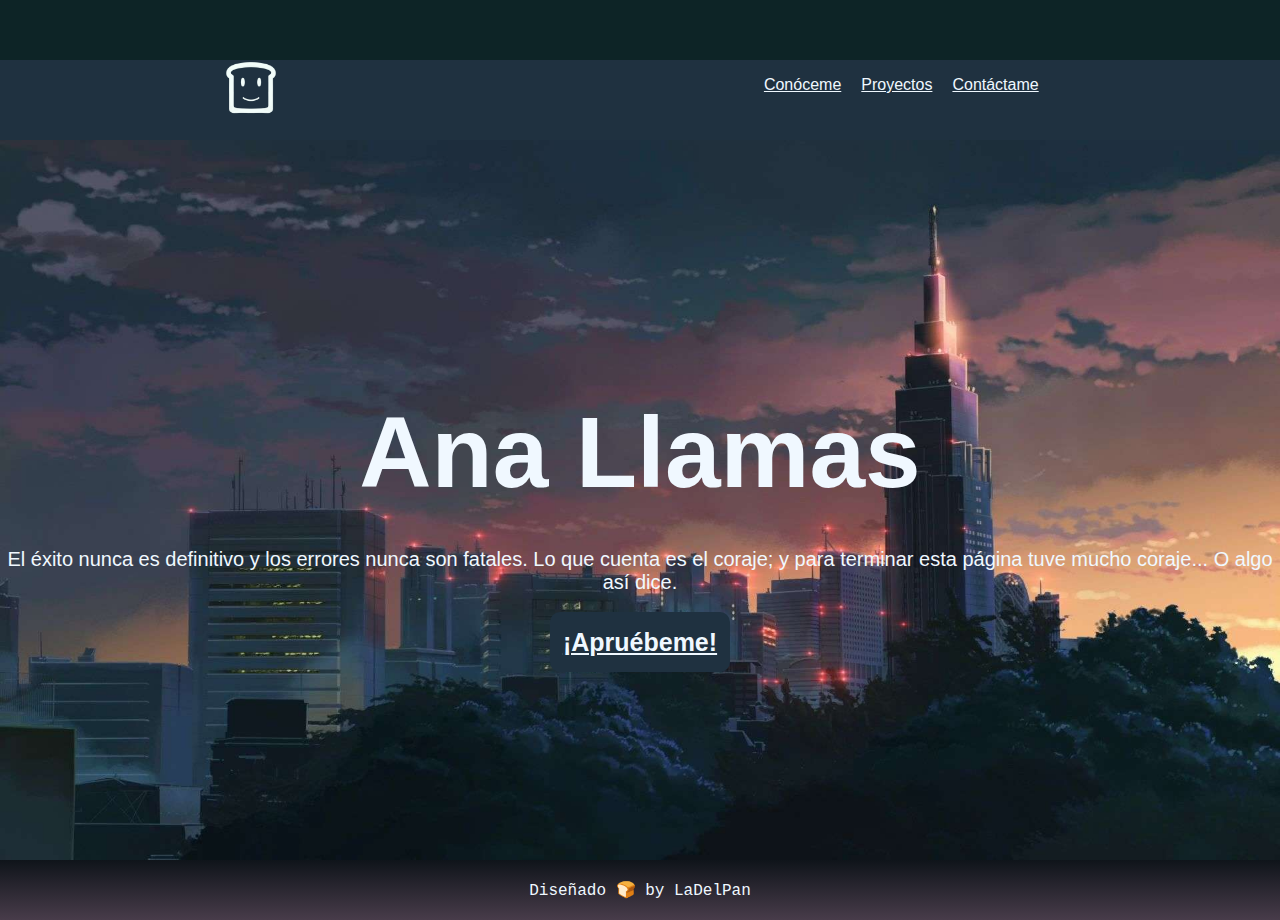
<file: index.html>
<!DOCTYPE html>
<html lang="en">
<head>
    <meta charset="UTF-8">
    <meta http-equiv="X-UA-Compatible" content="IE=edge">
    <meta name="viewport" content="width=device-width,initial-sacle=1.0">
    <link rel="stylesheet" href="estilos.css">
    <link rel="stylesheet" href="https://use.fontawesome.com/releases/v5.15.3/css/all.css" integrity="sha384-SZXxX4whJ79/gErwcOYf+zWLeJdY/qpuqC4cAa9rOGUstPomtqpuNWT9wdPEn2fk" crossorigin="anonymous">
    <title>Inicio</title>
</head>
<body>

    <header>
        <section class="encabezado-redes-sociales">
            <a href="https://www.youtube.com/channel/UCm7-NSAFg7fxj3n1i2jLgYw" target="_blank"><i class="fab fa-youtube"></i></a>
            <a href="https://twitter.com/p4nYm3rm3l4d4" target="_blank"><i class="fab fa-twitter"></i></a>
            
        </section>

        <nav>
            <section class="nav-imagen-logo">
                <a href="index.html"><img src="logo.png"></a>
            </section>

            <section class="nav-menu">
                <ul class="nav-menu-ul">
                    <li><a href="conoceme.html">Conóceme</a></li>
                    <li><a href="proyectos.html">Proyectos</a></li>
                    <li><a href="contactos.html">Contáctame</a></li>
                </ul>
            </section>
        </nav>
    </header>

    <main class="main">
        <section class="main-section">
            <h1>Ana Llamas</h1>
            <br>
            <p>El éxito nunca es definitivo y los errores nunca son fatales. Lo que cuenta es el coraje; y para terminar esta página tuve mucho coraje... O algo así dice.</p>
            <br>
            <button><a href="conoceme.html">¡Apruébeme!</a></button>

        </section>
        
    </main>

    <footer class="footer">
        <div class="pie-pagina">
            <p>Diseñado &#127838 by LaDelPan</p>
        </div>
    
    </footer>


</body>
</html>
</file>
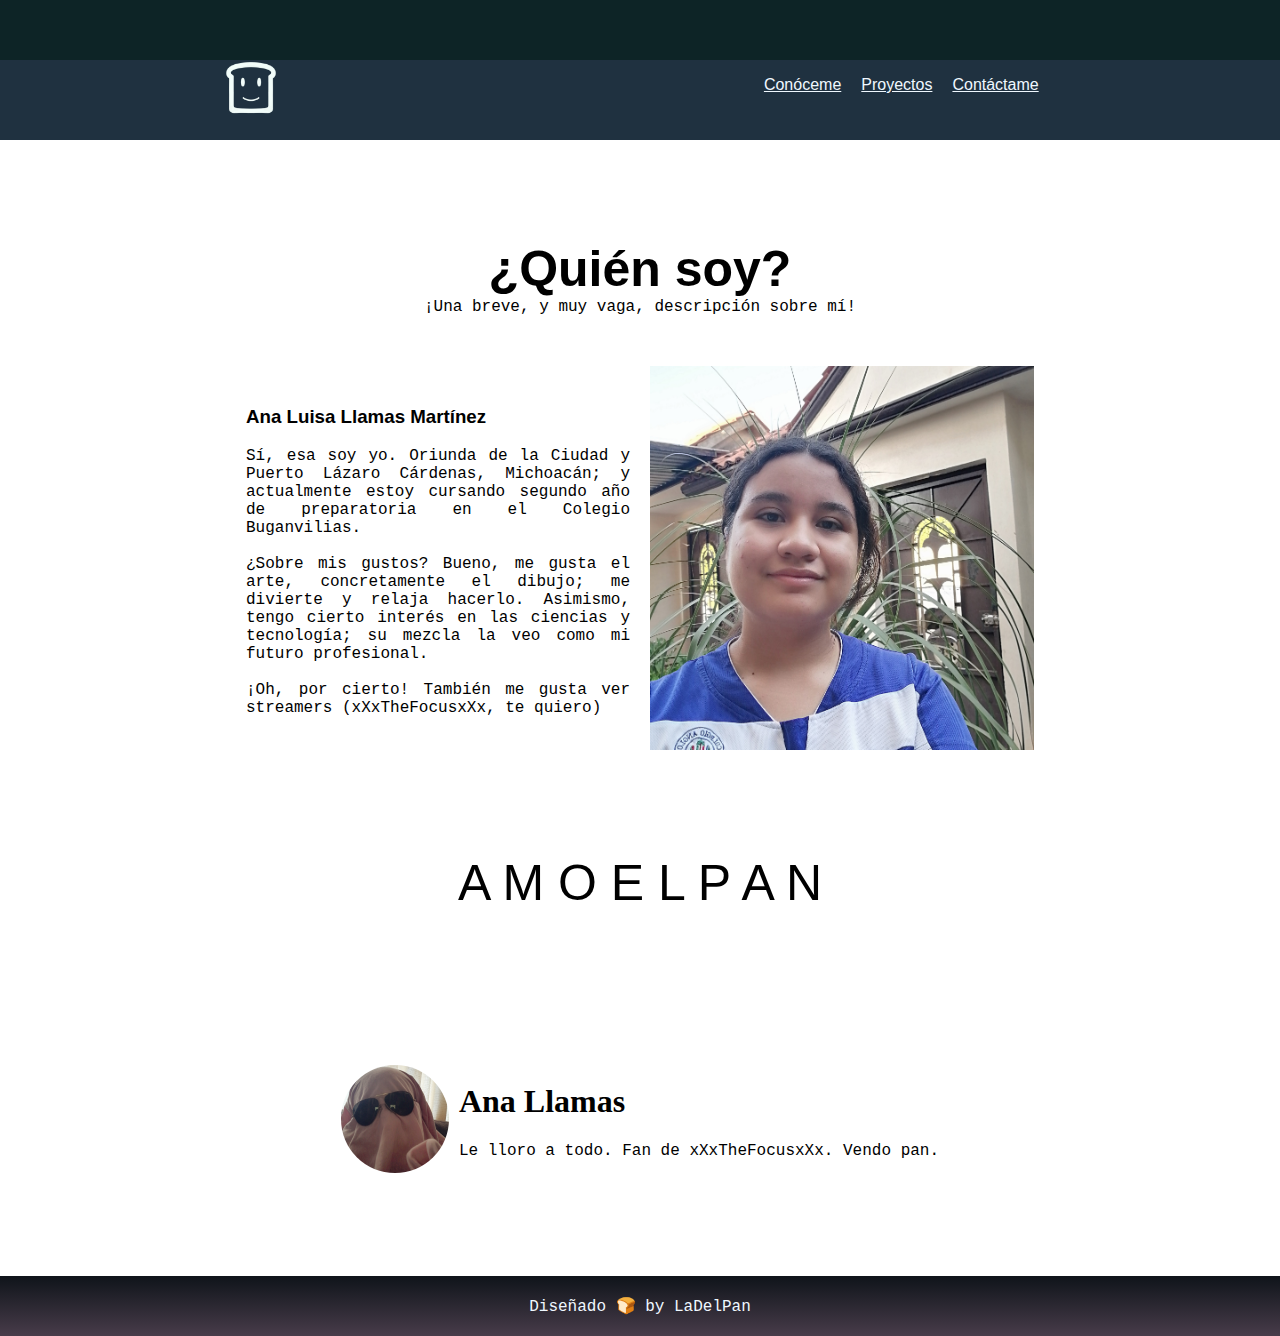
<file: conoceme.html>
<!DOCTYPE html>
<html lang="en">
<head>
    <meta charset="UTF-8">
    <meta http-equiv="X-UA-Compatible" content="IE=edge">
    <meta name="viewport" content="width=device-width,initial-sacle=1.0">
    <link rel="stylesheet" href="estilos.css">
    <link rel="stylesheet" href="https://use.fontawesome.com/releases/v5.15.3/css/all.css" integrity="sha384-SZXxX4whJ79/gErwcOYf+zWLeJdY/qpuqC4cAa9rOGUstPomtqpuNWT9wdPEn2fk" crossorigin="anonymous">
    <title>Conoceme</title>
</head>
<body>

    <header>
        <section class="encabezado-redes-sociales">
            <a href="https://www.youtube.com/channel/UCm7-NSAFg7fxj3n1i2jLgYw" target="_blank"><i class="fab fa-youtube"></i></a>
            <a href="https://twitter.com/p4nYm3rm3l4d4" target="_blank"><i class="fab fa-twitter"></i></a>
            
        </section>

        <nav>
            <section class="nav-imagen-logo">
                <a href="index.html"><img src="logo.png"></a>
            </section>

            <section class="nav-menu">
                <ul class="nav-menu-ul">
                    <li><a href="conoceme.html">Conóceme</a></li>
                    <li><a href="proyectos.html">Proyectos</a></li>
                    <li><a href="contactos.html">Contáctame</a></li>
                </ul>
            </section>
        </nav>
    </header>

    <section class="blog-titulo">
        <h1>¿Quién soy?</h1>
        <p>¡Una breve, y muy vaga, descripción sobre mí!</p>
    </section>

   <section class="blog-cuerpo">
       <article class="blog-contenido">
           <h3>Ana Luisa Llamas Martínez</h3>
           <p>Sí, esa soy yo. Oriunda de la Ciudad y Puerto Lázaro Cárdenas, Michoacán; y actualmente estoy cursando segundo año de preparatoria en el Colegio Buganvilias.<br><br>¿Sobre mis gustos? Bueno, me gusta el arte, concretamente el dibujo; me divierte y relaja hacerlo. Asimismo, tengo cierto interés en las ciencias y tecnología; su mezcla la veo como mi futuro profesional. <br><br>¡Oh, por cierto! También me gusta ver streamers (xXxTheFocusxXx, te quiero)</p>
       </article>

       <article class="blog-imagen">
           <img src="imagen_conoceme.jpg" alt="">
       </article>
   </section>

   <section class="blog-texto">
       <p>A M O   E L   P A N</p>
   </section>

   <main class="blog-autor">
       <img src="imagen_conoceme_autor.jpg">
       <section>
        <h1>Ana Llamas</h1>
        <p>Le lloro a todo. Fan de xXxTheFocusxXx. Vendo pan.</p>
       </section>
   </main>


    <footer class="footer">
        <div class="pie-pagina">
            <p>Diseñado &#127838 by LaDelPan</p>
        </div>
    
    </footer>


</body>
</html>
</file>
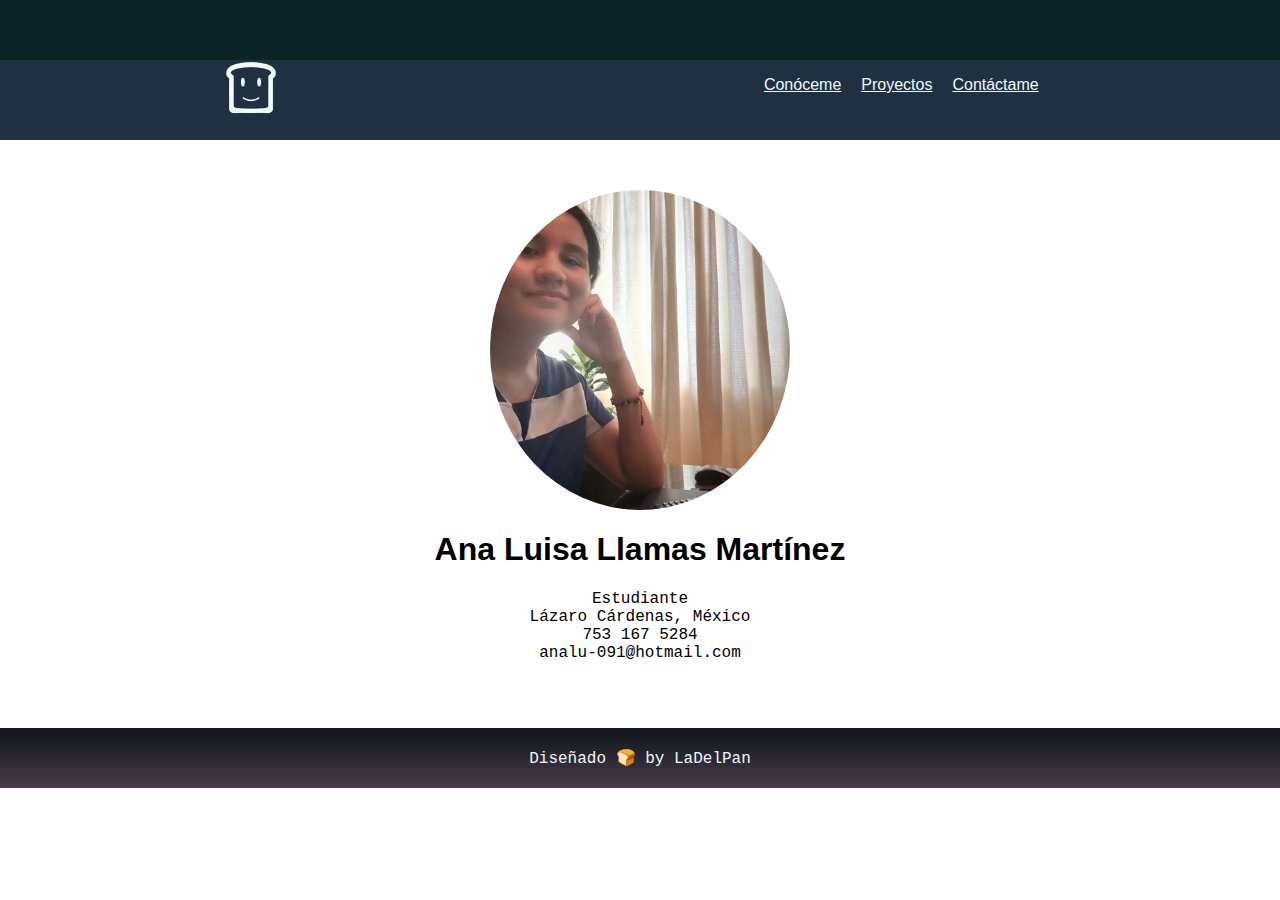
<file: contactos.html>
<!DOCTYPE html>
<html lang="en">
<head>
    <meta charset="UTF-8">
    <meta http-equiv="X-UA-Compatible" content="IE=edge">
    <meta name="viewport" content="width=device-width,initial-sacle=1.0">
    <link rel="stylesheet" href="estilos.css">
    <link rel="stylesheet" href="https://use.fontawesome.com/releases/v5.15.3/css/all.css" integrity="sha384-SZXxX4whJ79/gErwcOYf+zWLeJdY/qpuqC4cAa9rOGUstPomtqpuNWT9wdPEn2fk" crossorigin="anonymous">
    <title>Contactos</title>
</head>
<body>

    <header>
        <section class="encabezado-redes-sociales">
            <a href="https://www.youtube.com/channel/UCm7-NSAFg7fxj3n1i2jLgYw" target="_blank"><i class="fab fa-youtube"></i></a>
            <a href="https://twitter.com/p4nYm3rm3l4d4" target="_blank"><i class="fab fa-twitter"></i></a>
        </section>

        <nav>
            <section class="nav-imagen-logo">
                <a href="index.html"><img src="logo.png"></a>
            </section>

            <section class="nav-menu">
                <ul class="nav-menu-ul">
                    <li><a href="conoceme.html">Conóceme</a></li>
                    <li><a href="proyectos.html">Proyectos</a></li>
                    <li><a href="contactos.html">Contáctame</a></li>
                </ul>
            </section>
        </nav>
    </header>

   <main class= "contactame-main">
       <img src="imagen_contactame.jpg">
    
       <section class="contactame-datos">
           <h1>Ana Luisa Llamas Martínez</h1>
           <p>Estudiante <br> Lázaro Cárdenas, México <br> 753 167 5284 <br> analu-091@hotmail.com</p>
       </section>

       <section class="contactame-redes">
        <a href="https://www.youtube.com/channel/UCm7-NSAFg7fxj3n1i2jLgYw" target="_blank"><i class="fab fa-youtube"></i></a>
        <a href="https://twitter.com/p4nYm3rm3l4d4" target="_blank"><i class="fab fa-twitter"></i></a>
       </section>
   </main>

   

    <footer class="footer">
        <div class="pie-pagina">
            <p>Diseñado &#127838 by LaDelPan</p>
        </div>
    
    </footer>


</body>
</html>
</file>
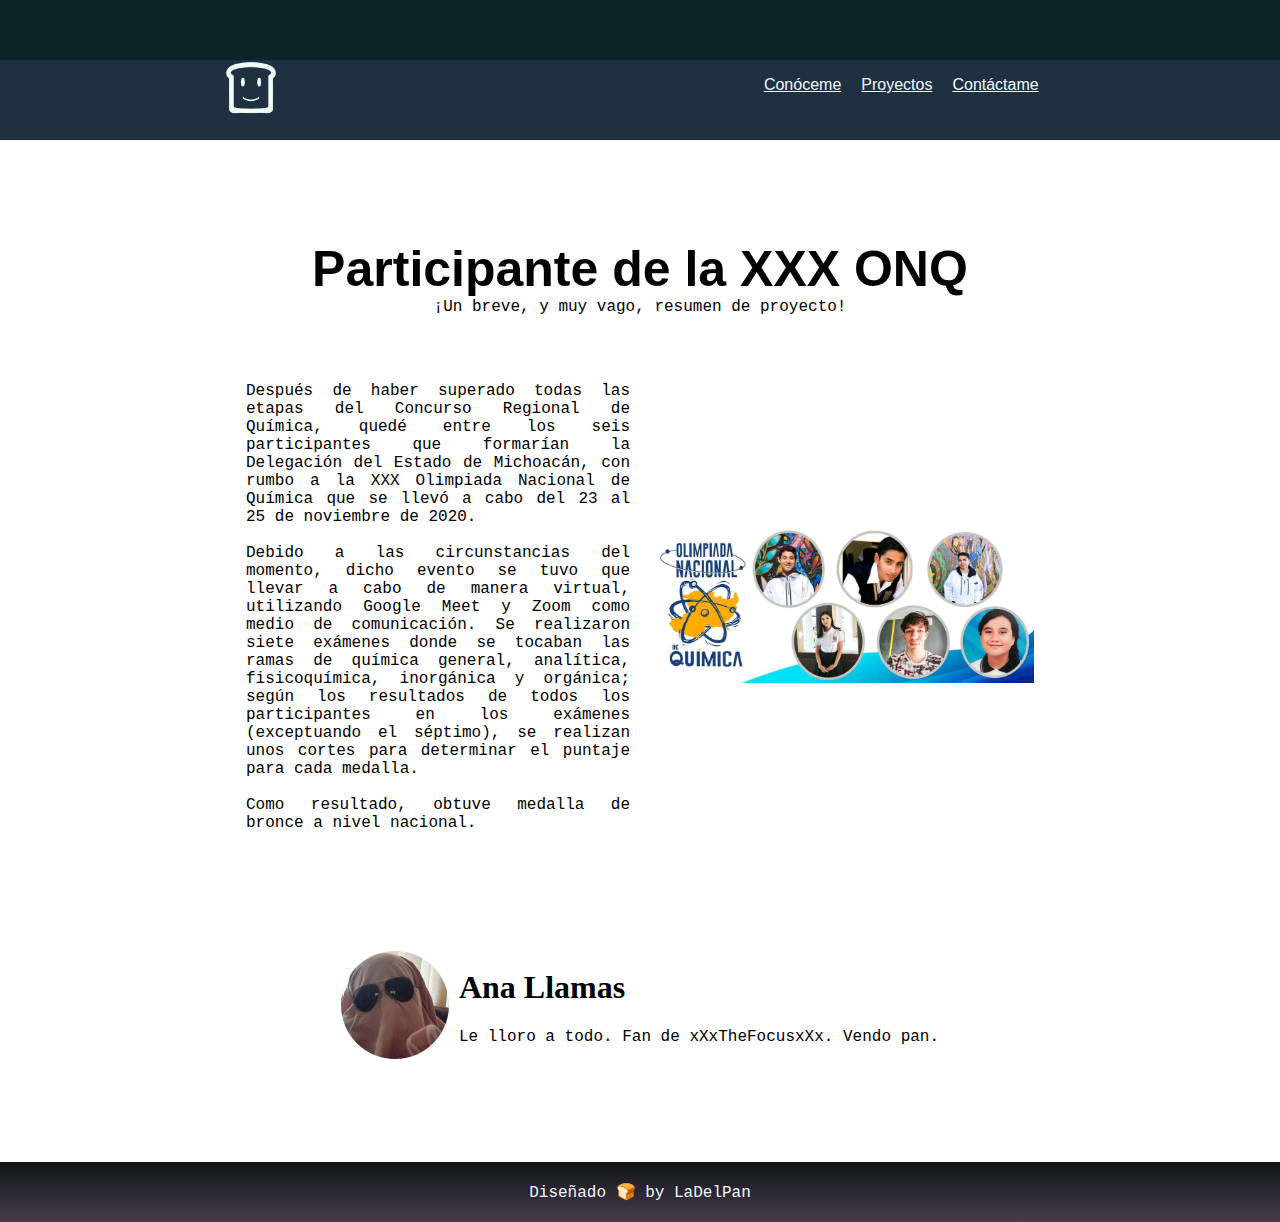
<file: proyecto1.html>
<!DOCTYPE html>
<html lang="en">
<head>
    <meta charset="UTF-8">
    <meta http-equiv="X-UA-Compatible" content="IE=edge">
    <meta name="viewport" content="width=device-width,initial-sacle=1.0">
    <link rel="stylesheet" href="estilos.css">
    <link rel="stylesheet" href="https://use.fontawesome.com/releases/v5.15.3/css/all.css" integrity="sha384-SZXxX4whJ79/gErwcOYf+zWLeJdY/qpuqC4cAa9rOGUstPomtqpuNWT9wdPEn2fk" crossorigin="anonymous">
    <title>Proyecto</title>
</head>
<body>

    <header>
        <section class="encabezado-redes-sociales">
            <a href="https://www.youtube.com/channel/UCm7-NSAFg7fxj3n1i2jLgYw" target="_blank"><i class="fab fa-youtube"></i></a>
            <a href="https://twitter.com/p4nYm3rm3l4d4" target="_blank"><i class="fab fa-twitter"></i></a>
            
        </section>

        <nav>
            <section class="nav-imagen-logo">
                <a href="index.html"><img src="logo.png"></a>
            </section>

            <section class="nav-menu">
                <ul class="nav-menu-ul">
                    <li><a href="conoceme.html">Conóceme</a></li>
                    <li><a href="proyectos.html">Proyectos</a></li>
                    <li><a href="contactos.html">Contáctame</a></li>
                </ul>
            </section>
        </nav>
    </header>

    <section class="blog-titulo">
        <h1>Participante de la XXX ONQ </h1>
        <p>¡Un breve, y muy vago, resumen de proyecto!</p>
    </section>

   <section class="blog-cuerpo">
       <article class="blog-contenido">
           <p>Después de haber superado todas las etapas del Concurso Regional de Química, quedé entre los seis participantes que formarían la Delegación del Estado de Michoacán, con rumbo a la XXX Olimpiada Nacional de Química que se llevó a cabo del 23 al 25 de noviembre de 2020.<br><br>Debido a las circunstancias del momento, dicho evento se tuvo que llevar a cabo de manera virtual, utilizando Google Meet y Zoom como medio de comunicación. Se realizaron siete exámenes donde se tocaban las ramas de química general, analítica, fisicoquímica, inorgánica y orgánica; según los resultados de todos los participantes en los exámenes (exceptuando el séptimo), se realizan unos cortes para determinar el puntaje para cada medalla.<br><br>Como resultado, obtuve medalla de bronce a nivel nacional.</p>
       </article>

       <article class="blog-imagen">
           <img src="imagen_proyecto1_1.jpg" alt="">
       </article>
   </section>


   <main class="blog-autor">
       <img src="imagen_conoceme_autor.jpg">
       <section>
        <h1>Ana Llamas</h1>
        <p>Le lloro a todo. Fan de xXxTheFocusxXx. Vendo pan.</p>
       </section>
   </main>


    <footer class="footer">
        <div class="pie-pagina">
            <p>Diseñado &#127838 by LaDelPan</p>
        </div>
    
    </footer>


</body>
</html>
</file>
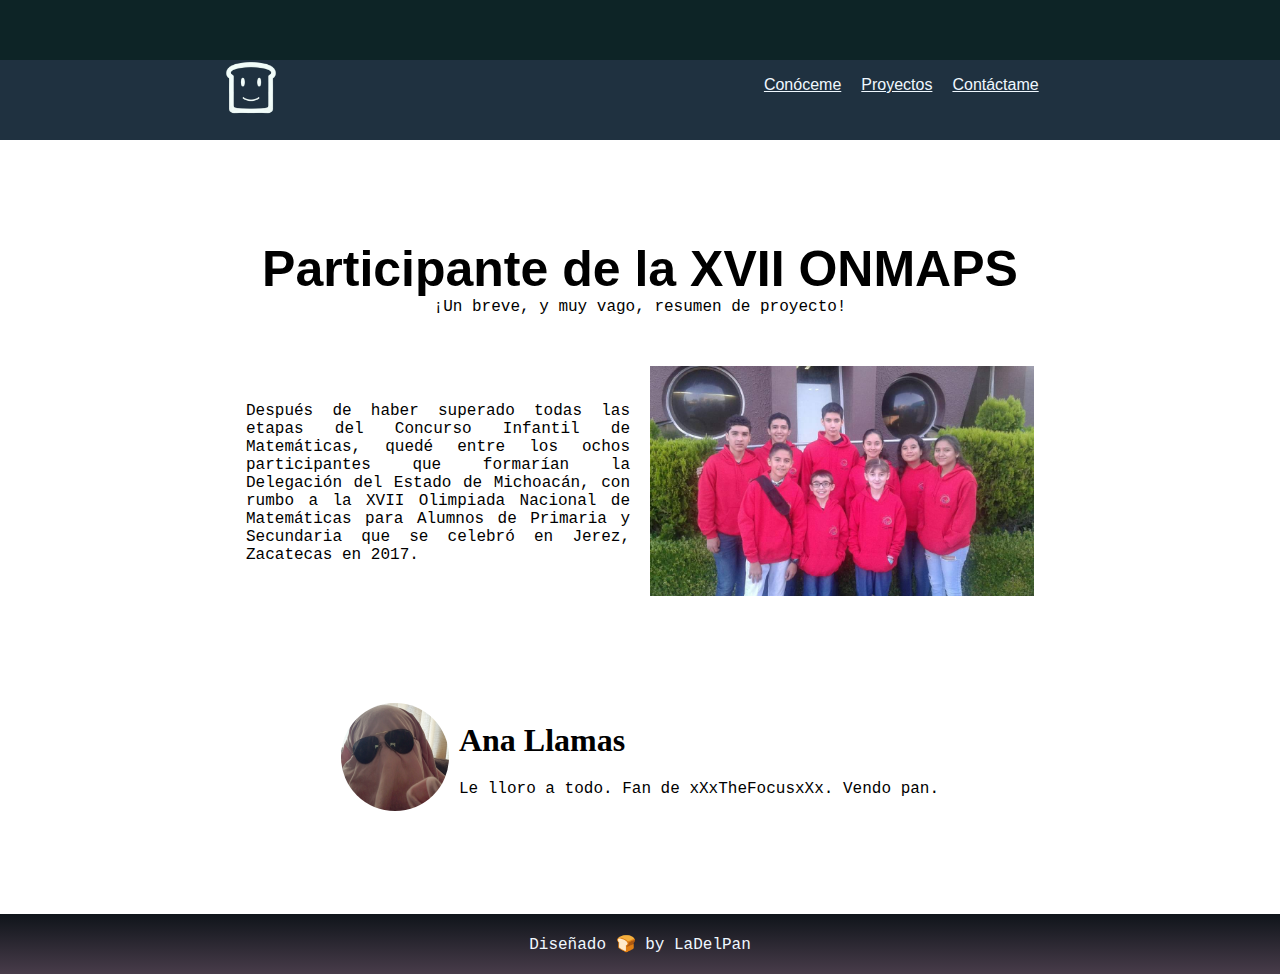
<file: proyecto2.html>
<!DOCTYPE html>
<html lang="en">
<head>
    <meta charset="UTF-8">
    <meta http-equiv="X-UA-Compatible" content="IE=edge">
    <meta name="viewport" content="width=device-width,initial-sacle=1.0">
    <link rel="stylesheet" href="estilos.css">
    <link rel="stylesheet" href="https://use.fontawesome.com/releases/v5.15.3/css/all.css" integrity="sha384-SZXxX4whJ79/gErwcOYf+zWLeJdY/qpuqC4cAa9rOGUstPomtqpuNWT9wdPEn2fk" crossorigin="anonymous">
    <title>Proyecto</title>
</head>
<body>

    <header>
        <section class="encabezado-redes-sociales">
            <a href="https://www.youtube.com/channel/UCm7-NSAFg7fxj3n1i2jLgYw" target="_blank"><i class="fab fa-youtube"></i></a>
            <a href="https://twitter.com/p4nYm3rm3l4d4" target="_blank"><i class="fab fa-twitter"></i></a>
            
        </section>

        <nav>
            <section class="nav-imagen-logo">
                <a href="index.html"><img src="logo.png"></a>
            </section>

            <section class="nav-menu">
                <ul class="nav-menu-ul">
                    <li><a href="conoceme.html">Conóceme</a></li>
                    <li><a href="proyectos.html">Proyectos</a></li>
                    <li><a href="contactos.html">Contáctame</a></li>
                </ul>
            </section>
        </nav>
    </header>

    <section class="blog-titulo">
        <h1>Participante de la XVII ONMAPS </h1>
        <p>¡Un breve, y muy vago, resumen de proyecto!</p>
    </section>

   <section class="blog-cuerpo">
       <article class="blog-contenido">
           <p>Después de haber superado todas las etapas del Concurso Infantil de Matemáticas, quedé entre los ochos participantes que formarían la Delegación del Estado de Michoacán, con rumbo a la XVII Olimpiada Nacional de Matemáticas para Alumnos de Primaria y Secundaria que se celebró en Jerez, Zacatecas en 2017.</p>
       </article>

       <article class="blog-imagen">
           <img src="imagen_proyecto2_1.jpg" alt="">
       </article>
   </section>


   <main class="blog-autor">
       <img src="imagen_conoceme_autor.jpg">
       <section>
        <h1>Ana Llamas</h1>
        <p>Le lloro a todo. Fan de xXxTheFocusxXx. Vendo pan.</p>
       </section>
   </main>


    <footer class="footer">
        <div class="pie-pagina">
            <p>Diseñado &#127838 by LaDelPan</p>
        </div>
    
    </footer>


</body>
</html>
</file>
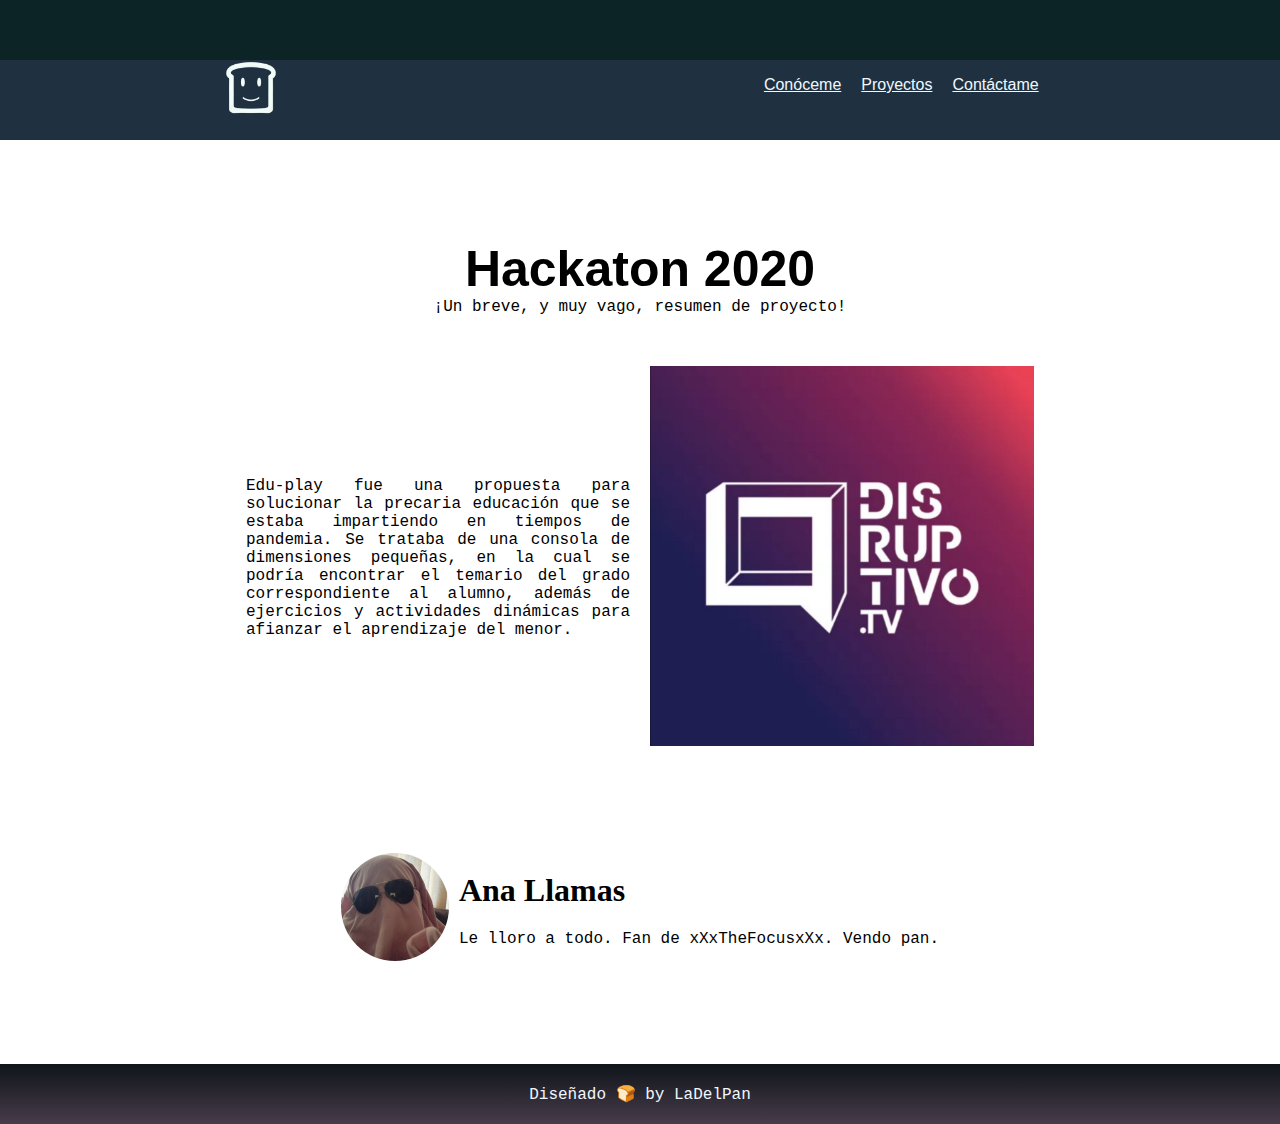
<file: proyecto3.html>
<!DOCTYPE html>
<html lang="en">
<head>
    <meta charset="UTF-8">
    <meta http-equiv="X-UA-Compatible" content="IE=edge">
    <meta name="viewport" content="width=device-width,initial-sacle=1.0">
    <link rel="stylesheet" href="estilos.css">
    <link rel="stylesheet" href="https://use.fontawesome.com/releases/v5.15.3/css/all.css" integrity="sha384-SZXxX4whJ79/gErwcOYf+zWLeJdY/qpuqC4cAa9rOGUstPomtqpuNWT9wdPEn2fk" crossorigin="anonymous">
    <title>Proyecto</title>
</head>
<body>

    <header>
        <section class="encabezado-redes-sociales">
            <a href="https://www.youtube.com/channel/UCm7-NSAFg7fxj3n1i2jLgYw" target="_blank"><i class="fab fa-youtube"></i></a>
            <a href="https://twitter.com/p4nYm3rm3l4d4" target="_blank"><i class="fab fa-twitter"></i></a>
            
        </section>

        <nav>
            <section class="nav-imagen-logo">
                <a href="index.html"><img src="logo.png"></a>
            </section>

            <section class="nav-menu">
                <ul class="nav-menu-ul">
                    <li><a href="conoceme.html">Conóceme</a></li>
                    <li><a href="proyectos.html">Proyectos</a></li>
                    <li><a href="contactos.html">Contáctame</a></li>
                </ul>
            </section>
        </nav>
    </header>

    <section class="blog-titulo">
        <h1>Hackaton 2020</h1>
        <p>¡Un breve, y muy vago, resumen de proyecto!</p>
    </section>

   <section class="blog-cuerpo">
       <article class="blog-contenido">
           <p>Edu-play fue una propuesta para solucionar la precaria educación que se estaba impartiendo en tiempos de pandemia. Se trataba de una consola de dimensiones pequeñas, en la cual se podría encontrar el temario del grado correspondiente al alumno, además de ejercicios y actividades dinámicas para afianzar el aprendizaje del menor. </p>
       </article>

       <article class="blog-imagen">
           <img src="imagen_proyecto3.jpg" alt="">
       </article>
   </section>


   <main class="blog-autor">
       <img src="imagen_conoceme_autor.jpg">
       <section>
        <h1>Ana Llamas</h1>
        <p>Le lloro a todo. Fan de xXxTheFocusxXx. Vendo pan.</p>
       </section>
   </main>


    <footer class="footer">
        <div class="pie-pagina">
            <p>Diseñado &#127838 by LaDelPan</p>
        </div>
    
    </footer>


</body>
</html>
</file>
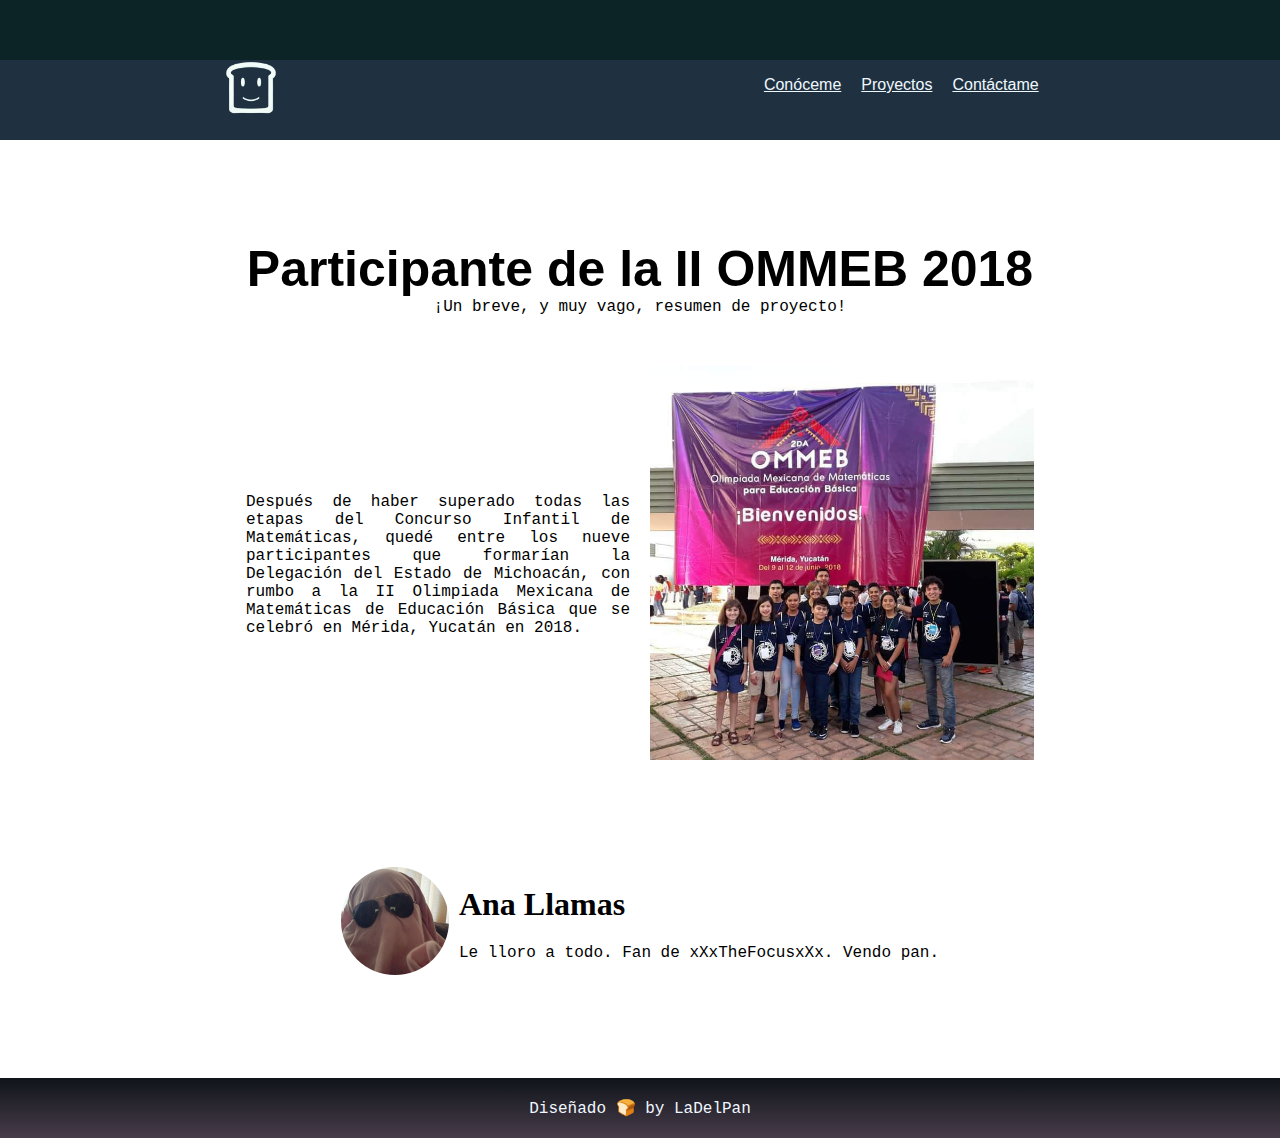
<file: proyecto4.html>
<!DOCTYPE html>
<html lang="en">
<head>
    <meta charset="UTF-8">
    <meta http-equiv="X-UA-Compatible" content="IE=edge">
    <meta name="viewport" content="width=device-width,initial-sacle=1.0">
    <link rel="stylesheet" href="estilos.css">
    <link rel="stylesheet" href="https://use.fontawesome.com/releases/v5.15.3/css/all.css" integrity="sha384-SZXxX4whJ79/gErwcOYf+zWLeJdY/qpuqC4cAa9rOGUstPomtqpuNWT9wdPEn2fk" crossorigin="anonymous">
    <title>Proyecto</title>
</head>
<body>

    <header>
        <section class="encabezado-redes-sociales">
            <a href="https://www.youtube.com/channel/UCm7-NSAFg7fxj3n1i2jLgYw" target="_blank"><i class="fab fa-youtube"></i></a>
            <a href="https://twitter.com/p4nYm3rm3l4d4" target="_blank"><i class="fab fa-twitter"></i></a>
            
        </section>

        <nav>
            <section class="nav-imagen-logo">
                <a href="index.html"><img src="logo.png"></a>
            </section>

            <section class="nav-menu">
                <ul class="nav-menu-ul">
                    <li><a href="conoceme.html">Conóceme</a></li>
                    <li><a href="proyectos.html">Proyectos</a></li>
                    <li><a href="contactos.html">Contáctame</a></li>
                </ul>
            </section>
        </nav>
    </header>

    <section class="blog-titulo">
        <h1>Participante de la II OMMEB 2018</h1>
        <p>¡Un breve, y muy vago, resumen de proyecto!</p>
    </section>

   <section class="blog-cuerpo">
       <article class="blog-contenido">
           <p>Después de haber superado todas las etapas del Concurso Infantil de Matemáticas, quedé entre los nueve participantes que formarían la Delegación del Estado de Michoacán, con rumbo a la II Olimpiada Mexicana de Matemáticas de Educación Básica que se celebró en Mérida, Yucatán en 2018.</p>
       </article>

       <article class="blog-imagen">
           <img src="imagen_proyecto4_1.jpg" alt="">
       </article>
   </section>


   <main class="blog-autor">
       <img src="imagen_conoceme_autor.jpg">
       <section>
        <h1>Ana Llamas</h1>
        <p>Le lloro a todo. Fan de xXxTheFocusxXx. Vendo pan.</p>
       </section>
   </main>


    <footer class="footer">
        <div class="pie-pagina">
            <p>Diseñado &#127838 by LaDelPan</p>
        </div>
    
    </footer>


</body>
</html>
</file>
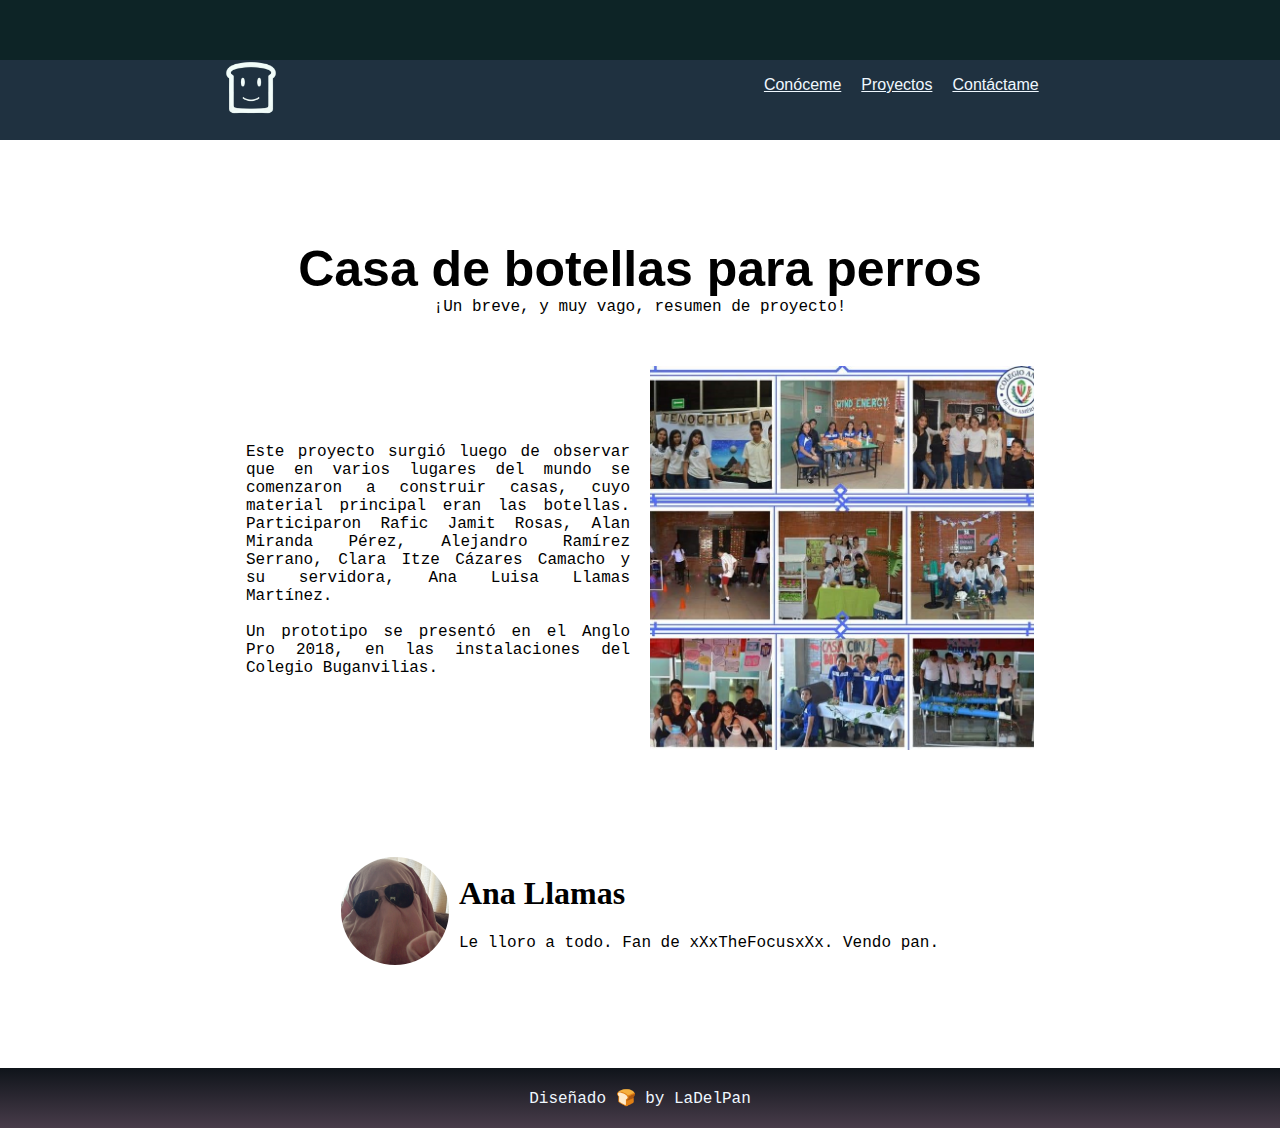
<file: proyecto5.html>
<!DOCTYPE html>
<html lang="en">
<head>
    <meta charset="UTF-8">
    <meta http-equiv="X-UA-Compatible" content="IE=edge">
    <meta name="viewport" content="width=device-width,initial-sacle=1.0">
    <link rel="stylesheet" href="estilos.css">
    <link rel="stylesheet" href="https://use.fontawesome.com/releases/v5.15.3/css/all.css" integrity="sha384-SZXxX4whJ79/gErwcOYf+zWLeJdY/qpuqC4cAa9rOGUstPomtqpuNWT9wdPEn2fk" crossorigin="anonymous">
    <title>Proyecto</title>
</head>
<body>

    <header>
        <section class="encabezado-redes-sociales">
            <a href="https://www.youtube.com/channel/UCm7-NSAFg7fxj3n1i2jLgYw" target="_blank"><i class="fab fa-youtube"></i></a>
            <a href="https://twitter.com/p4nYm3rm3l4d4" target="_blank"><i class="fab fa-twitter"></i></a>
            
        </section>

        <nav>
            <section class="nav-imagen-logo">
                <a href="index.html"><img src="logo.png"></a>
            </section>

            <section class="nav-menu">
                <ul class="nav-menu-ul">
                    <li><a href="conoceme.html">Conóceme</a></li>
                    <li><a href="proyectos.html">Proyectos</a></li>
                    <li><a href="contactos.html">Contáctame</a></li>
                </ul>
            </section>
        </nav>
    </header>

    <section class="blog-titulo">
        <h1>Casa de botellas para perros</h1>
        <p>¡Un breve, y muy vago, resumen de proyecto!</p>
    </section>

   <section class="blog-cuerpo">
       <article class="blog-contenido">
           <p>Este proyecto surgió luego de observar que en varios lugares del mundo se comenzaron a construir casas, cuyo material principal eran las botellas. Participaron Rafic Jamit Rosas, Alan Miranda Pérez, Alejandro Ramírez Serrano, Clara Itze Cázares Camacho y su servidora, Ana Luisa Llamas Martínez.<br><br>Un prototipo se presentó en el Anglo Pro 2018, en las instalaciones del Colegio Buganvilias. </p>
       </article>

       <article class="blog-imagen">
           <img src="imagen_proyecto5.jpg" alt="">
       </article>
   </section>


   <main class="blog-autor">
       <img src="imagen_conoceme_autor.jpg">
       <section>
        <h1>Ana Llamas</h1>
        <p>Le lloro a todo. Fan de xXxTheFocusxXx. Vendo pan.</p>
       </section>
   </main>


    <footer class="footer">
        <div class="pie-pagina">
            <p>Diseñado &#127838 by LaDelPan</p>
        </div>
    
    </footer>


</body>
</html>
</file>
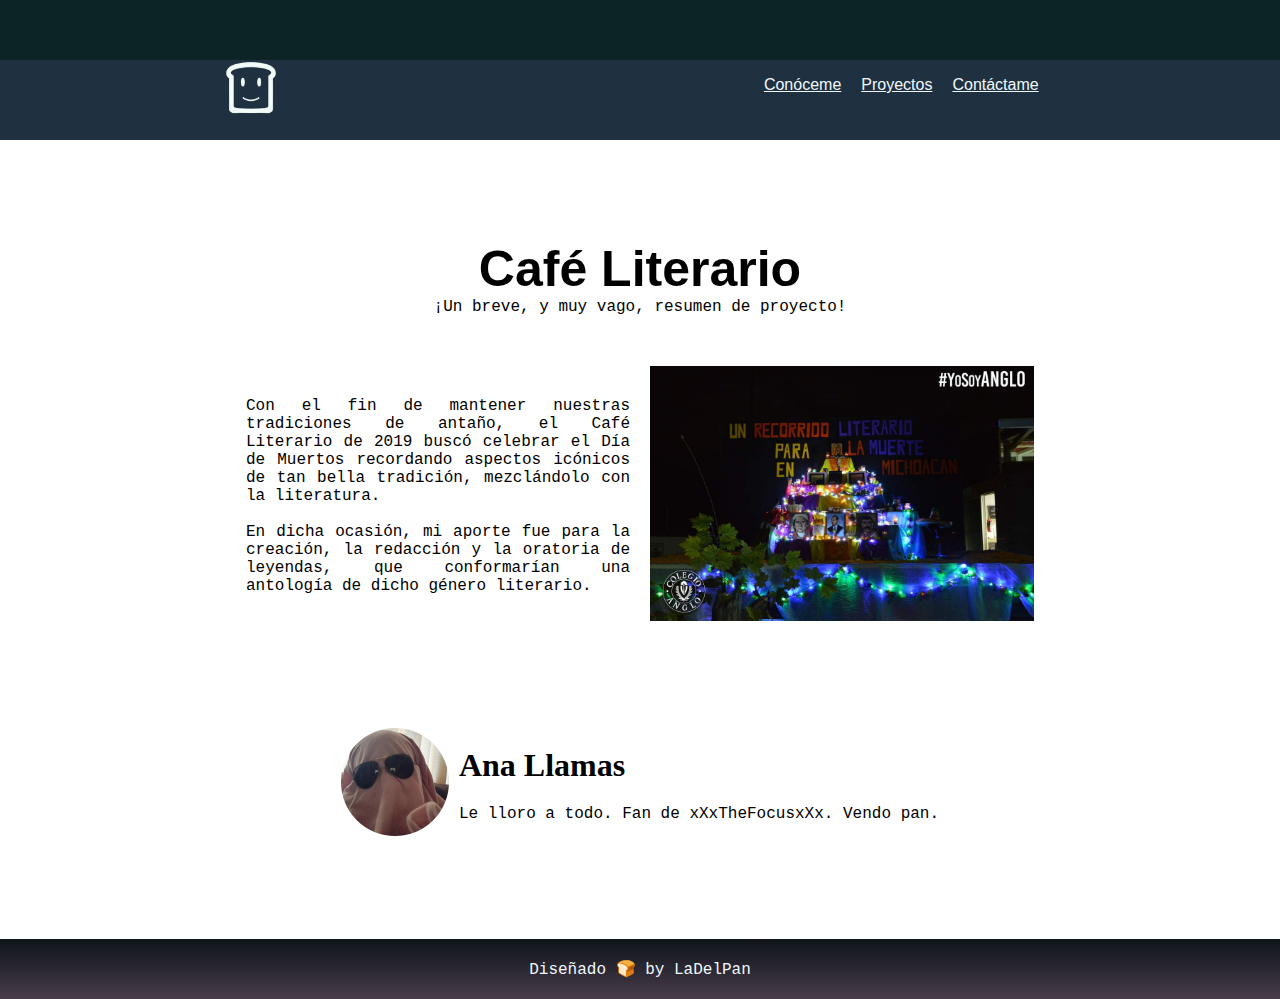
<file: proyecto6.html>
<!DOCTYPE html>
<html lang="en">
<head>
    <meta charset="UTF-8">
    <meta http-equiv="X-UA-Compatible" content="IE=edge">
    <meta name="viewport" content="width=device-width,initial-sacle=1.0">
    <link rel="stylesheet" href="estilos.css">
    <link rel="stylesheet" href="https://use.fontawesome.com/releases/v5.15.3/css/all.css" integrity="sha384-SZXxX4whJ79/gErwcOYf+zWLeJdY/qpuqC4cAa9rOGUstPomtqpuNWT9wdPEn2fk" crossorigin="anonymous">
    <title>Proyecto</title>
</head>
<body>

    <header>
        <section class="encabezado-redes-sociales">
            <a href="https://www.youtube.com/channel/UCm7-NSAFg7fxj3n1i2jLgYw" target="_blank"><i class="fab fa-youtube"></i></a>
            <a href="https://twitter.com/p4nYm3rm3l4d4" target="_blank"><i class="fab fa-twitter"></i></a>
            
        </section>

        <nav>
            <section class="nav-imagen-logo">
                <a href="index.html"><img src="logo.png"></a>
            </section>

            <section class="nav-menu">
                <ul class="nav-menu-ul">
                    <li><a href="conoceme.html">Conóceme</a></li>
                    <li><a href="proyectos.html">Proyectos</a></li>
                    <li><a href="contactos.html">Contáctame</a></li>
                </ul>
            </section>
        </nav>
    </header>

    <section class="blog-titulo">
        <h1>Café Literario</h1>
        <p>¡Un breve, y muy vago, resumen de proyecto!</p>
    </section>

   <section class="blog-cuerpo">
       <article class="blog-contenido">
           <p>Con el fin de mantener nuestras tradiciones de antaño, el Café Literario de 2019 buscó celebrar el Día de Muertos recordando aspectos icónicos de tan bella tradición, mezclándolo con la literatura.<br><br>En dicha ocasión, mi aporte fue para la creación, la redacción y la oratoria de leyendas, que conformarían una antología de dicho género literario.</p>
       </article>

       <article class="blog-imagen">
           <img src="imagen_proyecto6_1.jpg" alt="">
       </article>
   </section>


   <main class="blog-autor">
       <img src="imagen_conoceme_autor.jpg">
       <section>
        <h1>Ana Llamas</h1>
        <p>Le lloro a todo. Fan de xXxTheFocusxXx. Vendo pan.</p>
       </section>
   </main>


    <footer class="footer">
        <div class="pie-pagina">
            <p>Diseñado &#127838 by LaDelPan</p>
        </div>
    
    </footer>


</body>
</html>
</file>
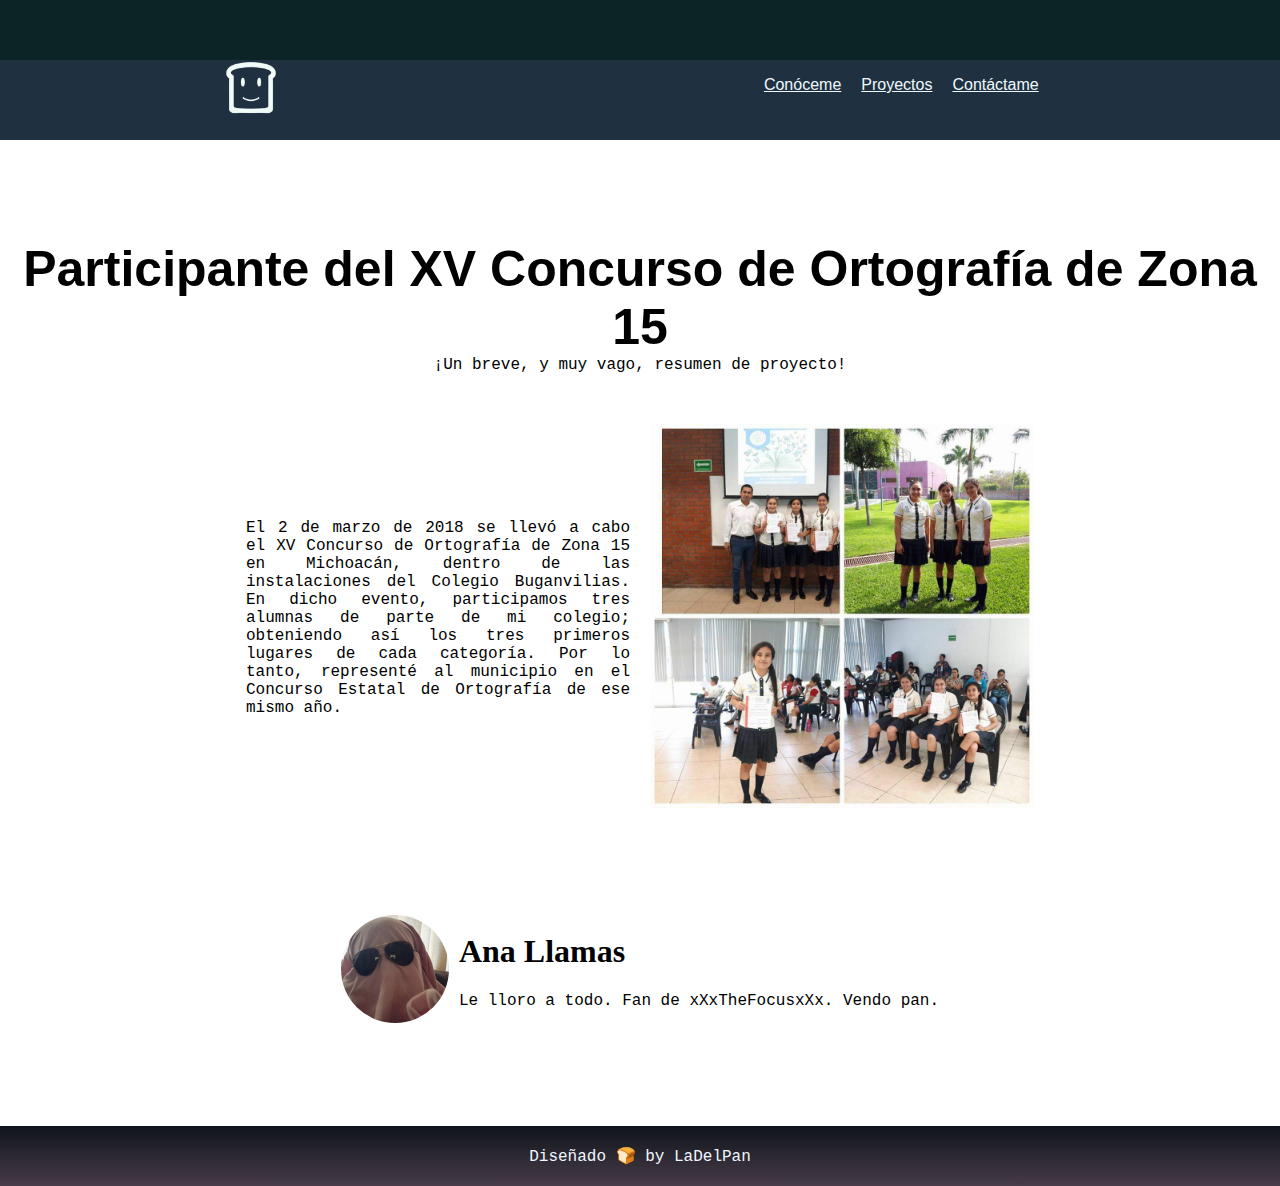
<file: proyecto7.html>
<!DOCTYPE html>
<html lang="en">
<head>
    <meta charset="UTF-8">
    <meta http-equiv="X-UA-Compatible" content="IE=edge">
    <meta name="viewport" content="width=device-width,initial-sacle=1.0">
    <link rel="stylesheet" href="estilos.css">
    <link rel="stylesheet" href="https://use.fontawesome.com/releases/v5.15.3/css/all.css" integrity="sha384-SZXxX4whJ79/gErwcOYf+zWLeJdY/qpuqC4cAa9rOGUstPomtqpuNWT9wdPEn2fk" crossorigin="anonymous">
    <title>Proyecto</title>
</head>
<body>

    <header>
        <section class="encabezado-redes-sociales">
            <a href="https://www.youtube.com/channel/UCm7-NSAFg7fxj3n1i2jLgYw" target="_blank"><i class="fab fa-youtube"></i></a>
            <a href="https://twitter.com/p4nYm3rm3l4d4" target="_blank"><i class="fab fa-twitter"></i></a>
            
        </section>

        <nav>
            <section class="nav-imagen-logo">
                <a href="index.html"><img src="logo.png"></a>
            </section>

            <section class="nav-menu">
                <ul class="nav-menu-ul">
                    <li><a href="conoceme.html">Conóceme</a></li>
                    <li><a href="proyectos.html">Proyectos</a></li>
                    <li><a href="contactos.html">Contáctame</a></li>
                </ul>
            </section>
        </nav>
    </header>

    <section class="blog-titulo">
        <h1>Participante del XV Concurso de Ortografía de Zona 15</h1>
        <p>¡Un breve, y muy vago, resumen de proyecto!</p>
    </section>

   <section class="blog-cuerpo">
       <article class="blog-contenido">
           <p>El 2 de marzo de 2018 se llevó a cabo el XV Concurso de Ortografía de Zona 15 en Michoacán, dentro de las instalaciones del Colegio Buganvilias. En dicho evento, participamos tres alumnas de parte de mi colegio; obteniendo así los tres primeros lugares de cada categoría. Por lo tanto, representé al municipio en el Concurso Estatal de Ortografía de ese mismo año. </p>
       </article>

       <article class="blog-imagen">
           <img src="imagen_proyecto7.jpg" alt="">
       </article>
   </section>


   <main class="blog-autor">
       <img src="imagen_conoceme_autor.jpg">
       <section>
        <h1>Ana Llamas</h1>
        <p>Le lloro a todo. Fan de xXxTheFocusxXx. Vendo pan.</p>
       </section>
   </main>


    <footer class="footer">
        <div class="pie-pagina">
            <p>Diseñado &#127838 by LaDelPan</p>
        </div>
    
    </footer>


</body>
</html>
</file>
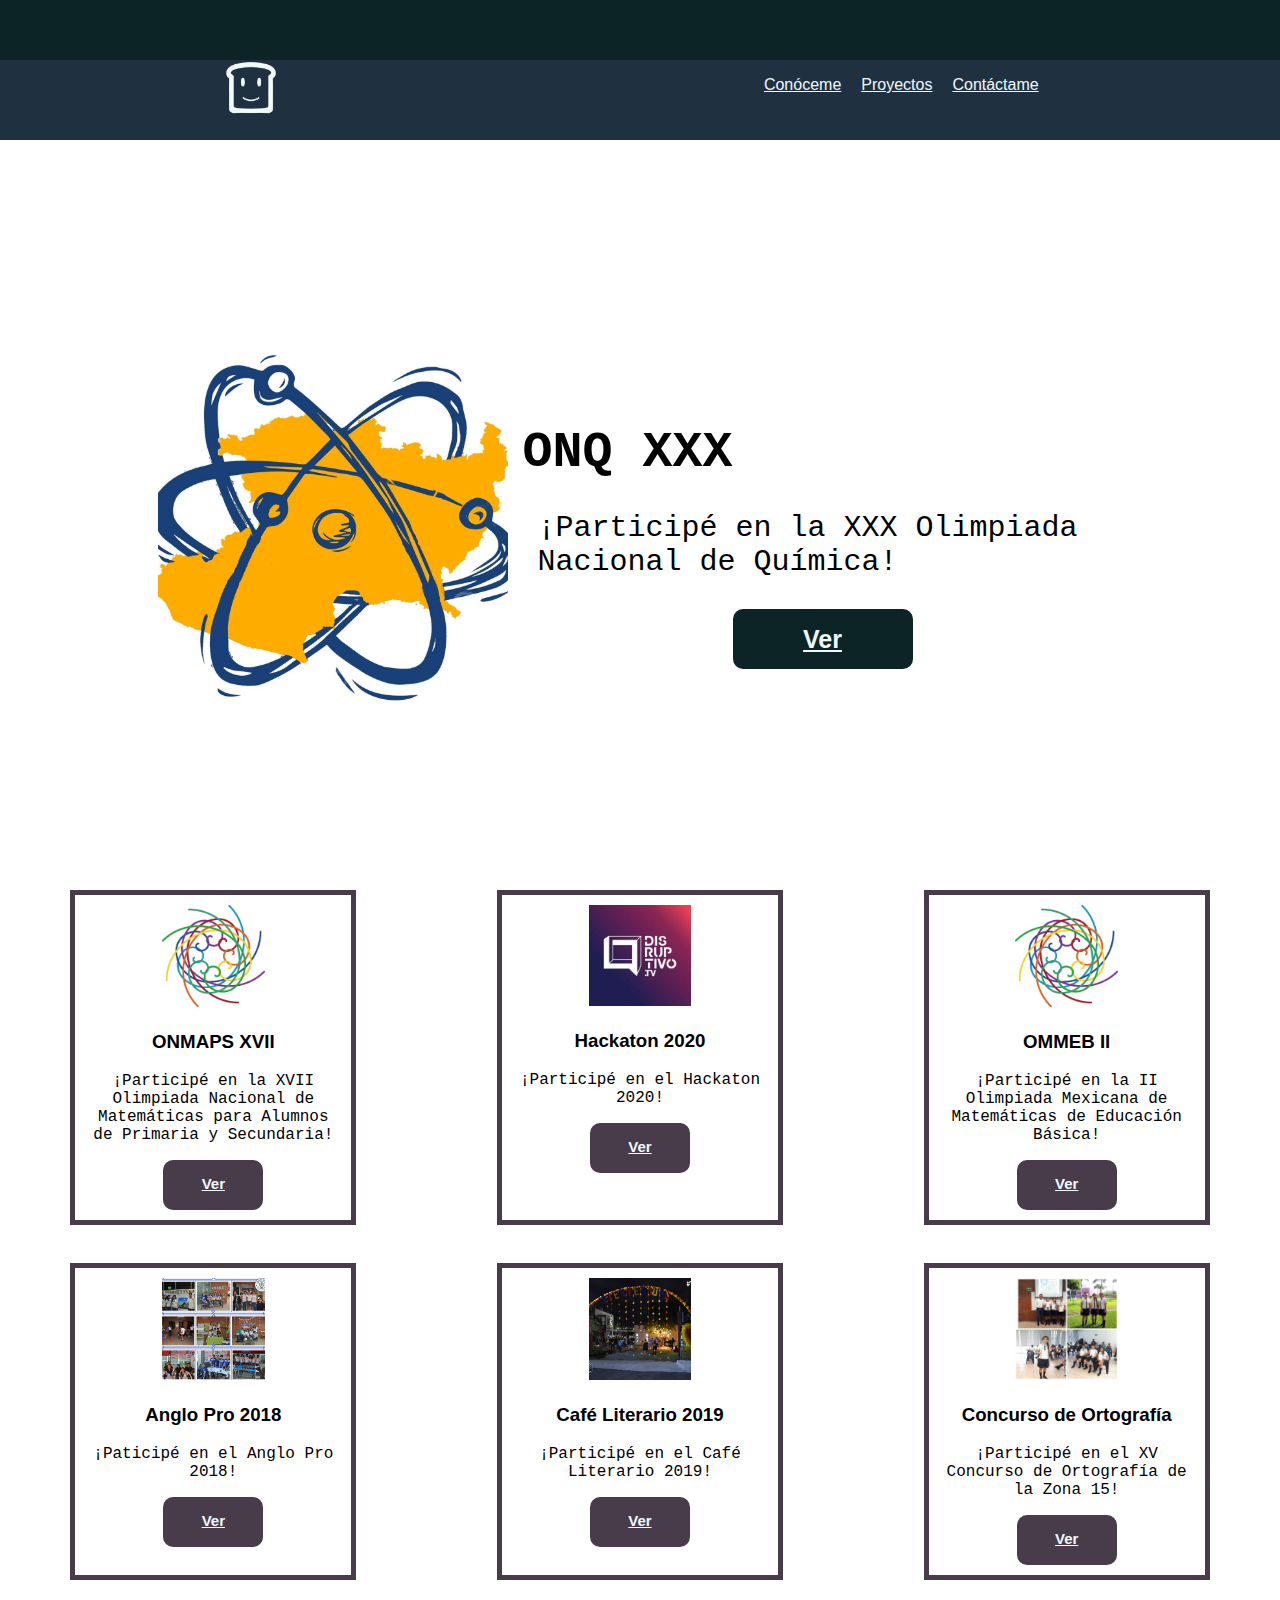
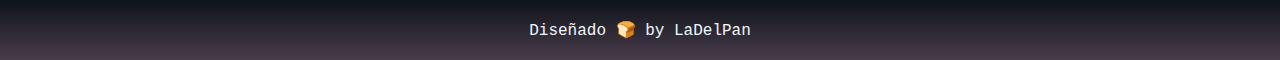
<file: proyectos.html>
<!DOCTYPE html>
<html lang="en">
<head>
    <meta charset="UTF-8">
    <meta http-equiv="X-UA-Compatible" content="IE=edge">
    <meta name="viewport" content="width=device-width,initial-sacle=1.0">
    <link rel="stylesheet" href="estilos.css">
    <link rel="stylesheet" href="https://use.fontawesome.com/releases/v5.15.3/css/all.css" integrity="sha384-SZXxX4whJ79/gErwcOYf+zWLeJdY/qpuqC4cAa9rOGUstPomtqpuNWT9wdPEn2fk" crossorigin="anonymous">
    <title>Proyectos</title>
</head>
<body>

    <header>
        <section class="encabezado-redes-sociales">
            <a href="https://www.youtube.com/channel/UCm7-NSAFg7fxj3n1i2jLgYw" target="_blank"><i class="fab fa-youtube"></i></a>
            <a href="https://twitter.com/p4nYm3rm3l4d4" target="_blank"><i class="fab fa-twitter"></i></a>
            
        </section>

        <nav>
            <section class="nav-imagen-logo">
                <img src="logo.png">
            </section>

            <section class="nav-menu">
                <ul class="nav-menu-ul">
                    <li><a href="conoceme.html">Conóceme</a></li>
                    <li><a href="proyectos.html">Proyectos</a></li>
                    <li><a href="contactos.html">Contáctame</a></li>
                </ul>
            </section>
        </nav>
    </header>

    <main class="proyectos-main">
        <div class="proyectos-imagen">
            <img src="imagen_proyecto1.jpg" alt="">
        </div>

        <section class="informacion">
            <h1>ONQ XXX</h1>
            <ul>
                <li>¡Participé en la XXX Olimpiada Nacional de Química!</li>
            </ul>

            <div class="botones">
                <button> <a href="proyecto1.html">Ver</a></button>
            </div>
        </section>
    </main>

   <main class="otros-main">
       <section>
            <div class="otros-imagen">
                <img src="imagen_proyecto2.jpg" alt="">
            </div>
           <h3>ONMAPS XVII</h3>
           <p>¡Participé en la XVII Olimpiada Nacional de Matemáticas para Alumnos de Primaria y Secundaria!</p>
           <div class="otros-boton">
                <button> <a href="proyecto2.html">Ver</a></button>
           </div>
        
        </section>

        <section>
            <div class="otros-imagen">
                <img src="imagen_proyecto3.jpg" alt="">
            </div>
           <h3>Hackaton 2020</h3>
           <p>¡Participé en el Hackaton 2020!</p>
           <div class="otros-boton">
                <button> <a href="proyecto3.html">Ver</a></button>
           </div>
        
        </section>

        <section>
            <div class="otros-imagen">
                <img src="imagen_proyecto2.jpg" alt="">
            </div>
           <h3>OMMEB II</h3>
           <p>¡Participé en la II Olimpiada Mexicana de Matemáticas de Educación Básica! </p>
           <div class="otros-boton">
                <button> <a href="proyecto4.html">Ver</a></button>
           </div>
        
        </section>
   </main>

   <br>

   <main class="otros-main">
       <section>
            <div class="otros-imagen">
                <img src="imagen_proyecto5.jpg" alt="">
            </div>
           <h3>Anglo Pro 2018</h3>
           <p>¡Paticipé en el Anglo Pro 2018!</p>
           <div class="otros-boton">
                <button> <a href="proyecto5.html">Ver</a></button>
           </div>
        
        </section>

        <section>
            <div class="otros-imagen">
                <img src="imagen_proyecto6.jpg" alt="">
            </div>
           <h3>Café Literario 2019</h3>
           <p>¡Participé en el Café Literario 2019!</p>
           <div class="otros-boton">
                <button> <a href="proyecto6.html">Ver</a></button>
           </div>
        
        </section>

        <section>
            <div class="otros-imagen">
                <img src="imagen_proyecto7.jpg" alt="">
            </div>
           <h3>Concurso de Ortografía</h3>
           <p>¡Participé en el XV Concurso de Ortografía de la Zona 15! </p>
           <div class="otros-boton">
               <button> <a href="proyecto7.html">Ver</a></button>
           </div>
        
        </section>
   </main>
   

    <footer class="footer">
        <div class="pie-pagina">
            <p>Diseñado &#127838 by LaDelPan</p>
        </div>
    
    </footer>


</body>
</html>
</file>
<file: estilos.css>
@import url('https://fonts.googleapis.com/css2?family=Chelsea+Market&display=swap');

body{
    margin: 0;
}

.encabezado-redes-sociales{
    background-color: rgb(13, 36, 38);
    height: 60px;
    color: aliceblue;
    display: flex;
    justify-content: center;
    align-items: center;
    font-family: 'Chelsea Market', cursive;

}

.encabezado-redes-sociales i{
    color: aliceblue;

}

.encabezado-redes-sociales a{
    margin-right: 15px;
}

nav{
    height: 80px;
    background-color: rgb(31, 49, 64);
    display:flex;
    justify-content: space-around;
    font-family: Impact, Haettenschweiler, 'Arial Narrow Bold', sans-serif;
   
}

nav .nav-imagen-logo img{
    height: 60px;
}

nav .nav-menu ul{
    display: flex;
    list-style-type: none; /*quitar viñetas*/
    
}

nav .nav-menu-ul li{
    margin-right: 20px;
}

nav .nav-menu-ul a{
    color: aliceblue;
}

.main{
    height: 80vh;
    background-image: url("imagen_pagina_principal.jpg");
    background-position: center;
    background-size: cover;
    background-repeat: no-repeat;
    display: flex;
    align-items:center; /*centrar verticalmente*/
    justify-content: center; /*centrar horizontalmente*/
}

.main-section{
    color:aliceblue;
    text-align: center;
}

.main-section a{
    color: aliceblue;
}

.main-section h1{
    font-size: 100px;
    margin-bottom: 0;
    font-family:Impact, Haettenschweiler, 'Arial Narrow Bold', sans-serif;
}

.main-section p{
    font-size: 20px;
    margin-bottom: 0;
    font-family: Impact, Haettenschweiler, 'Arial Narrow Bold', sans-serif;
}

.main-section button{
    background-color: rgb(31, 49, 64);
    width: 180px;
    height: 60px;
    font-size: 25px;
    font-family: Impact, Haettenschweiler, 'Arial Narrow Bold', sans-serif;
    color: aliceblue;
    border: none;
    border-radius: 10px;
    font-weight: bold;
}

.footer{
    height: 60px;
    background-image: linear-gradient(#0F141A, #483C4A);
    display: flex;
    align-items: center; 
    justify-content: center; 
    font-family: Impact, Haettenschweiler, 'Arial Narrow Bold', sans-serif;
    color:aliceblue;
}

/*...*/

.proyectos-main{
    height: 80vh;
    display: flex;
    align-items: center;
    justify-content: center;
    margin-top: 30px;
}


.proyectos-imagen img{
    height: 350px;
    padding-right: 15px;
}

.informacion {
    width: 600px;
    font-family: 'Courier New', Courier, monospace;
    font-size: 30px;
   /* margin-left: 50px; */
}

.informacion h1{
    font-family: monospace;
    font-size: 50px;
    margin-bottom: 0;
}

.informacion ul{
    list-style: none;
    padding-left: 15px;
    
}

.botones{
    display: flex;
    justify-content: center;
}

.botones button{
    background-color: rgb(13, 36, 38);
    width: 180px;
    height: 60px;
    font-size: 25px;
    font-family: Impact, Haettenschweiler, 'Arial Narrow Bold', sans-serif;
    color:aliceblue;
    border: none;
    border-radius: 10px;
    font-weight: bold;
}

.botones a{
    color: aliceblue;
}


/* ... */

.contactame-main{
    display: flex;
    height: 80hv;
    flex-direction: column;
    align-items: center;
    margin: 50px;
    font-family: Impact, Haettenschweiler, 'Arial Narrow Bold', sans-serif;
    
}

.contactame-main img{
    width: 300px;
    border-radius: 50%;
}

.contactame-datos{
    text-align: center;
}

.contactame-datos p{
    font-family: 'Courier New', Courier, monospace;
}

/* ... */

.otros-main{
display: flex;
justify-content:space-around;
font-family: 'Courier New', Courier, monospace;
}

.otros-main section h3{
    font-family: Impact, Haettenschweiler, 'Arial Narrow Bold', sans-serif;
}
.otros-main section{
    justify-content: center;
    text-align: center;
    width: 20%;
    padding: 10px;
    border: #483C4A 5px solid;
    margin-bottom: 20px;
   
}

.otros-main section div img{
    width: 40%;
}

.otros-boton button{
    background-color: #483C4A;
    width: 100px;
    height: 50px;
    font-size: 15px;
    font-family: 'Courier New', Courier, monospace;
    color:aliceblue;
    border: none;
    border-radius: 10px;
    font-weight: bold;
}

.otros-boton a{
    font-family: Impact, Haettenschweiler, 'Arial Narrow Bold', sans-serif;
    color: aliceblue;
}

/*...*/
p{
    font-family:'Courier New', Courier, monospace;
}
.blog-titulo{
    text-align: center;
    margin-top: 100px;
}

.blog-titulo h1{
    font-family: Impact, Haettenschweiler, 'Arial Narrow Bold', sans-serif;
    font-size: 50px;
    margin: 0;
}

.blog-titulo p{
    font-family: 'Courier New', Courier, monospace;
    margin: 0;
}

.blog-cuerpo{
    display: flex;
    justify-content: center;
    align-items: center;
    margin-top: 50px;
}

.blog-contenido{
    width: 30%;
}

.blog-contenido h3{
    font-family: Impact, Haettenschweiler, 'Arial Narrow Bold', sans-serif;
}
.blog-contenido p{
    text-align: justify;
}

.blog-imagen{
    width: 30%;
    margin-left: 20px;
}

.blog-imagen img{
    width:100%;
}

.blog-texto{
    display: flex;
    margin-top: 50px;
    margin-bottom: 50px;
    font-size: 50px;
    align-items: center;
    justify-content: center;
}
.blog-texto p{
    font-family: Impact, Haettenschweiler, 'Arial Narrow Bold', sans-serif;
}

.blog-autor img{
    border: none;
    border-radius: 50%;
    width:10%
}

.blog-autor{
    display: flex;
    justify-content:center;
    align-items: center;
    margin-bottom: 100px;
    margin: 100px;
}

.blog-autor section{
    margin-left: 10px;
}
</file>
